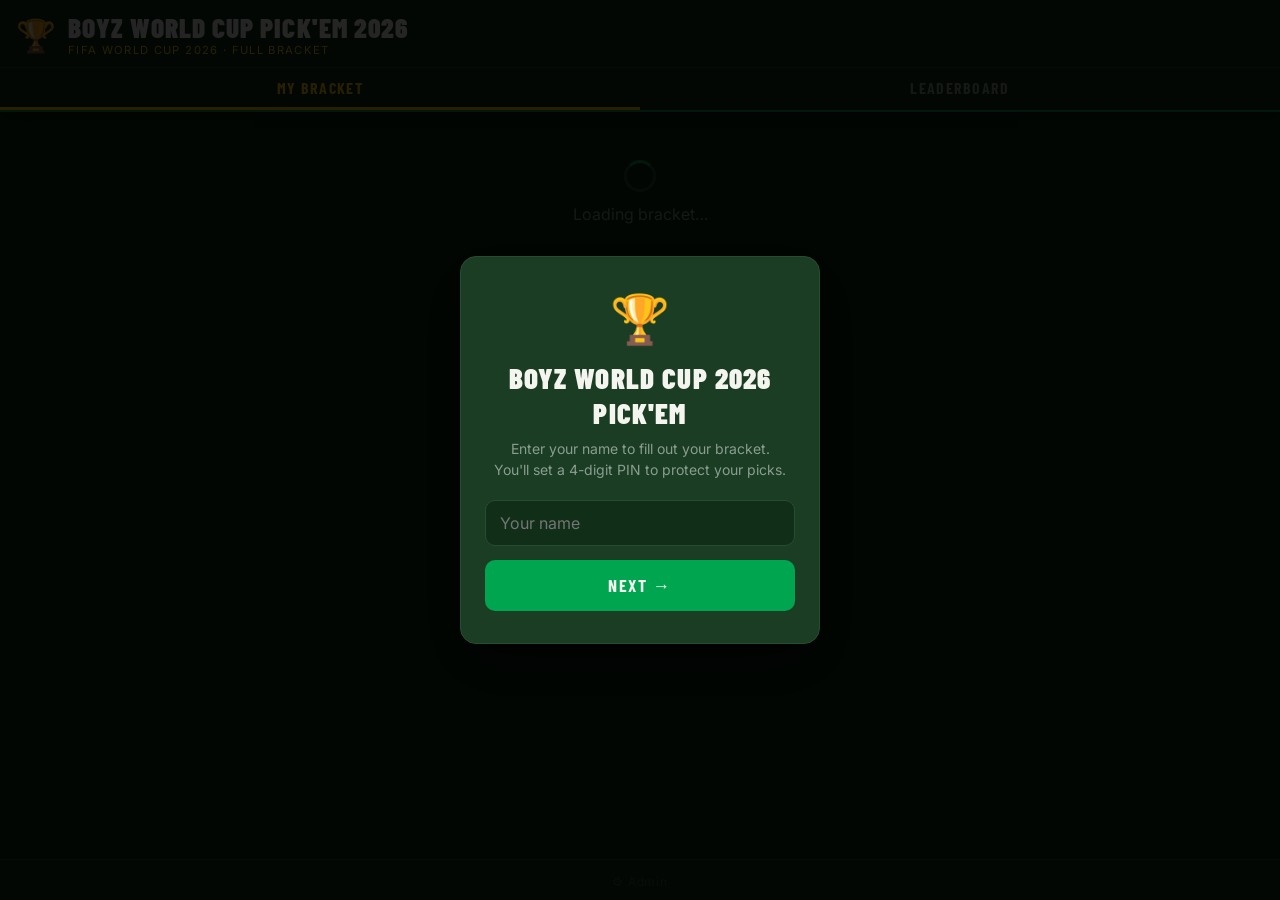
<file: index.html>
<!DOCTYPE html>
<html lang="en">
<head>
  <meta charset="UTF-8" />
  <meta name="viewport" content="width=device-width, initial-scale=1.0" />
  <title>Boyz World Cup Pick'em 2026</title>
  <link rel="stylesheet" href="style.css" />
  <link rel="preconnect" href="https://fonts.googleapis.com" />
  <link href="https://fonts.googleapis.com/css2?family=Barlow+Condensed:wght@400;600;700;900&family=Inter:wght@400;500;600&display=swap" rel="stylesheet" />
</head>
<body>

  <header class="site-header">
    <div class="header-inner">
      <div class="trophy">🏆</div>
      <div class="header-text">
        <h1>Boyz World Cup Pick'em 2026</h1>
        <p class="header-sub">FIFA World Cup 2026 · Full Bracket</p>
      </div>
    </div>
    <nav class="tab-nav">
      <button class="tab-btn active" data-tab="bracket">My Bracket</button>
      <button class="tab-btn" data-tab="leaderboard">Leaderboard</button>
    </nav>
  </header>

  <div class="player-banner hidden" id="playerBanner">
    <span>🙋 <strong id="bannerName"></strong></span>
    <button class="change-btn" id="logoutBtn">Log out</button>
  </div>

  <div class="locked-banner hidden" id="lockedBanner">
    🔒 Bracket locked — picks are closed. Good luck!
  </div>

  <!-- AUTH MODAL -->
  <div class="modal-overlay" id="authModal">
    <div class="modal">
      <div class="modal-trophy">🏆</div>
      <h2>Boyz World Cup 2026 Pick'em</h2>
      <div class="name-section" id="nameSection">
        <p>Enter your name to fill out your bracket.<br>You'll set a 4-digit PIN to protect your picks.</p>
        <input type="text" id="playerNameInput" placeholder="Your name" maxlength="30" autocomplete="off" />
        <button class="btn-primary" id="submitNameBtn">Next →</button>
      </div>
      <div id="pinSection" class="hidden">
        <p id="pinLabel">Set a 4-digit PIN for your account.</p>
        <input type="password" id="playerPinInput" placeholder="4-digit PIN" maxlength="4" inputmode="numeric" />
        <button class="btn-primary" id="submitPinBtn">Enter →</button>
        <button class="text-btn" id="backToNameBtn">← Back</button>
      </div>
    </div>
  </div>

  <!-- BRACKET TAB -->
  <section class="tab-content active" id="tab-bracket">
    <div id="bracketContainer">
      <div class="loading-state"><div class="spinner"></div><p>Loading bracket…</p></div>
    </div>
    <div class="picks-summary hidden" id="picksSummary"></div>
  </section>

  <!-- LEADERBOARD TAB -->
  <section class="tab-content" id="tab-leaderboard">
    <div class="section-label">STANDINGS</div>
    <div id="leaderboardList" class="leaderboard-list">
      <div class="loading-state"><div class="spinner"></div><p>Loading…</p></div>
    </div>
  </section>

  <div class="toast" id="toast"></div>

  <footer class="site-footer">
    <a href="admin.html" class="admin-link">⚙ Admin</a>
  </footer>

  <script src="config.js?v=2"></script>
  <script src="bracket-data.js"></script>
  <script src="app.js"></script>
</body>
</html>
</file>
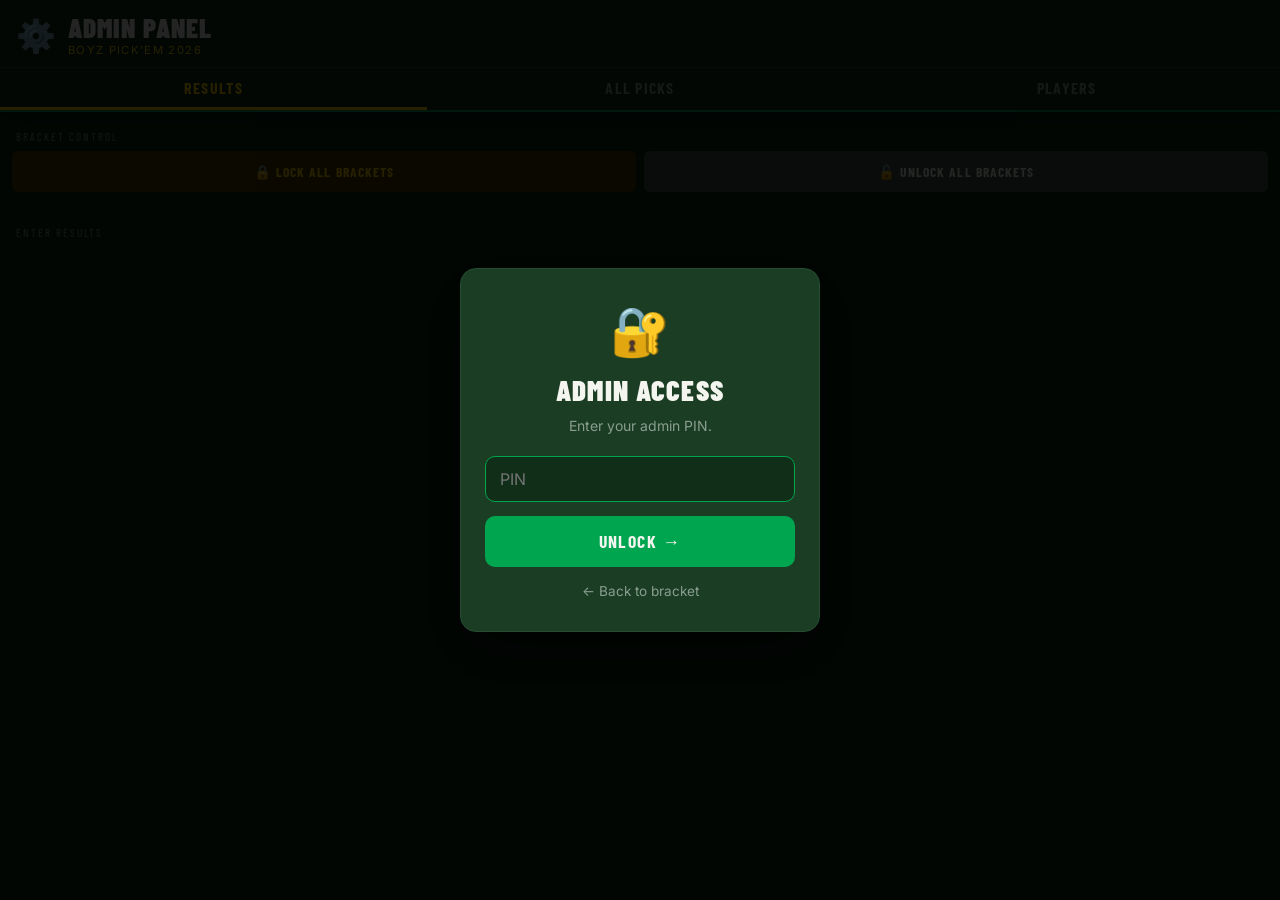
<file: admin.html>
<!DOCTYPE html>
<html lang="en">
<head>
  <meta charset="UTF-8" />
  <meta name="viewport" content="width=device-width, initial-scale=1.0" />
  <title>Admin · Boyz Pick'em 2026</title>
  <link rel="stylesheet" href="style.css" />
  <link rel="preconnect" href="https://fonts.googleapis.com" />
  <link href="https://fonts.googleapis.com/css2?family=Barlow+Condensed:wght@400;600;700;900&family=Inter:wght@400;500;600&display=swap" rel="stylesheet" />
</head>
<body>

  <header class="site-header">
    <div class="header-inner">
      <div class="trophy">⚙️</div>
      <div class="header-text">
        <h1>Admin Panel</h1>
        <p class="header-sub">Boyz Pick'em 2026</p>
      </div>
    </div>
    <nav class="tab-nav">
      <button class="tab-btn active" data-tab="results">Results</button>
      <button class="tab-btn" data-tab="picks">All Picks</button>
      <button class="tab-btn" data-tab="players">Players</button>
    </nav>
  </header>

  <!-- PIN MODAL -->
  <div class="modal-overlay" id="pinModal">
    <div class="modal">
      <div class="modal-trophy">🔐</div>
      <h2>Admin Access</h2>
      <p>Enter your admin PIN.</p>
      <input type="password" id="pinInput" placeholder="PIN" maxlength="8" inputmode="numeric" />
      <button class="btn-primary" id="submitPin">Unlock →</button>
      <a href="index.html" class="back-link">← Back to bracket</a>
    </div>
  </div>

  <!-- RESULTS TAB -->
  <section class="tab-content active" id="tab-results">
    <div class="section-label">BRACKET CONTROL</div>
    <div style="display:flex;gap:8px;margin-bottom:16px;flex-wrap:wrap">
      <button class="btn-sm btn-lock" id="lockAllBtn" style="flex:1;padding:12px;font-size:0.85rem">🔒 Lock All Brackets</button>
      <button class="btn-sm btn-unlock" id="unlockAllBtn" style="flex:1;padding:12px;font-size:0.85rem">🔓 Unlock All Brackets</button>
    </div>
    <div class="section-label">ENTER RESULTS</div>
    <div id="resultsContainer"></div>
  </section>

  <!-- ALL PICKS TAB -->
  <section class="tab-content" id="tab-picks">
    <div class="section-label">ALL PICKS BY MATCH</div>
    <div id="allPicksContainer"></div>
  </section>

  <!-- PLAYERS TAB -->
  <section class="tab-content" id="tab-players">
    <div class="section-label">REGISTERED PLAYERS</div>
    <div id="playersContainer"></div>
  </section>

  <div class="toast" id="toast"></div>

 <script src="config.js?v=8"></script>
<script src="bracket-data.js?v=2"></script>
<script src="admin.js?v=3"></script>
  
</body>
</html>
</file>
<file: style.css>
/* ── TOKENS ── */
:root {
  --green:      #00A550;
  --green-dark: #007a3d;
  --gold:       #FFD700;
  --pitch:      #0a2a14;
  --pitch-mid:  #112e18;
  --pitch-card: #1a3d24;
  --pitch-line: #264d32;
  --white:      #f5f5f0;
  --grey-mid:   #8a9e90;
  --grey-dim:   #3d5244;
  --red:        #e83e3e;
  --radius:     10px;
  --font-head:  'Barlow Condensed', sans-serif;
  --font-body:  'Inter', sans-serif;
}

*, *::before, *::after { box-sizing: border-box; margin: 0; padding: 0; }

body {
  font-family: var(--font-body);
  background: var(--pitch);
  color: var(--white);
  min-height: 100vh;
  padding-bottom: 80px;
}

/* HEADER */
.site-header {
  background: var(--pitch-mid);
  border-bottom: 2px solid var(--green);
  position: sticky; top: 0; z-index: 100;
  box-shadow: 0 4px 20px rgba(0,0,0,0.5);
}
.header-inner { display:flex; align-items:center; gap:12px; padding:14px 16px 10px; }
.trophy { font-size:2rem; line-height:1; }
.header-text h1 {
  font-family:var(--font-head); font-size:1.7rem; font-weight:900;
  letter-spacing:0.04em; text-transform:uppercase; line-height:1;
}
.header-sub { font-size:0.7rem; letter-spacing:0.12em; text-transform:uppercase; color:var(--gold); margin-top:2px; }

/* TABS */
.tab-nav { display:flex; border-top:1px solid var(--pitch-line); }
.tab-btn {
  flex:1; background:transparent; border:none; color:var(--grey-mid);
  font-family:var(--font-head); font-size:1rem; font-weight:700;
  letter-spacing:0.08em; text-transform:uppercase; padding:10px 0;
  cursor:pointer; border-bottom:3px solid transparent; transition:color 0.2s, border-color 0.2s;
}
.tab-btn.active { color:var(--gold); border-bottom-color:var(--gold); }
.tab-btn:hover:not(.active) { color:var(--white); }

.tab-content { display:none; padding:0 12px; }
.tab-content.active { display:block; }

/* BANNERS */
.player-banner {
  background:var(--pitch-card); border-bottom:1px solid var(--pitch-line);
  display:flex; align-items:center; justify-content:space-between; padding:10px 16px; font-size:0.85rem;
}
.locked-banner {
  background:#2a1a00; border-bottom:2px solid var(--gold);
  text-align:center; padding:10px 16px; font-size:0.85rem; color:var(--gold);
  font-family:var(--font-head); font-weight:700; letter-spacing:0.06em; text-transform:uppercase;
}
.change-btn {
  background:transparent; border:1px solid var(--grey-dim); color:var(--grey-mid);
  font-size:0.75rem; padding:4px 10px; border-radius:20px; cursor:pointer;
  transition:border-color 0.2s, color 0.2s;
}
.change-btn:hover { border-color:var(--white); color:var(--white); }

/* MODAL */
.modal-overlay {
  position:fixed; inset:0; background:rgba(0,0,0,0.85);
  display:flex; align-items:center; justify-content:center; z-index:999; padding:20px;
}
.modal-overlay.hidden { display:none; }
.modal {
  background:var(--pitch-card); border:1px solid var(--pitch-line); border-radius:16px;
  padding:32px 24px; max-width:360px; width:100%; text-align:center;
  box-shadow:0 20px 60px rgba(0,0,0,0.6);
}
.modal-trophy { font-size:3rem; margin-bottom:12px; }
.modal h2 {
  font-family:var(--font-head); font-size:1.8rem; font-weight:900;
  text-transform:uppercase; letter-spacing:0.04em; margin-bottom:8px;
}
.modal p { color:var(--grey-mid); font-size:0.875rem; line-height:1.5; margin-bottom:20px; }
.modal input {
  width:100%; background:var(--pitch-mid); border:1px solid var(--pitch-line);
  border-radius:var(--radius); color:var(--white); font-family:var(--font-body);
  font-size:1rem; padding:12px 14px; margin-bottom:14px; outline:none; transition:border-color 0.2s;
}
.modal input:focus { border-color:var(--green); }
.btn-primary {
  width:100%; background:var(--green); color:var(--white); border:none;
  border-radius:var(--radius); font-family:var(--font-head); font-size:1.1rem; font-weight:700;
  letter-spacing:0.08em; text-transform:uppercase; padding:14px; cursor:pointer;
  transition:background 0.2s, transform 0.1s;
}
.btn-primary:hover { background:var(--green-dark); }
.btn-primary:active { transform:scale(0.98); }
.text-btn {
  display:block; background:none; border:none; color:var(--grey-mid);
  font-size:0.85rem; cursor:pointer; margin-top:12px; width:100%;
}
.text-btn:hover { color:var(--white); }
.back-link { display:block; margin-top:16px; color:var(--grey-mid); text-decoration:none; font-size:0.85rem; }

/* SECTION LABEL */
.section-label {
  font-family:var(--font-head); font-size:0.7rem; letter-spacing:0.18em;
  color:var(--grey-mid); padding:18px 4px 8px; display:flex; align-items:center; gap:8px;
}
.pts-badge {
  background:var(--green-dark); color:var(--white); font-size:0.65rem;
  padding:2px 7px; border-radius:10px; letter-spacing:0.06em;
}

/* ROUND SECTION */
.round-section { margin-bottom:8px; }
.match-list { display:flex; flex-direction:column; gap:8px; padding-bottom:4px; }

/* MATCH CARDS */
.match-card {
  background:var(--pitch-card); border:1px solid var(--pitch-line);
  border-radius:var(--radius); padding:12px; transition:border-color 0.2s;
}
.match-card.picked  { border-color:var(--green); }
.match-card.correct { border-color:var(--gold); background:rgba(255,215,0,0.05); }
.match-card.wrong   { border-color:#3d1010; }
.match-card.pending { opacity:0.6; }

.match-teams { display:flex; align-items:center; gap:8px; }

.pick-btn {
  flex:1; background:var(--pitch-mid); border:2px solid var(--pitch-line);
  border-radius:var(--radius); color:var(--white); font-family:var(--font-head);
  font-size:0.95rem; font-weight:700; letter-spacing:0.03em; text-transform:uppercase;
  padding:10px 6px; cursor:pointer; transition:background 0.15s, border-color 0.15s; text-align:center;
}
.pick-btn:hover:not(:disabled):not(.disabled) { background:var(--green-dark); border-color:var(--green); }
.pick-btn.selected { background:var(--green); border-color:var(--green); }
.pick-btn.winner   { background:rgba(255,215,0,0.15); border-color:var(--gold); color:var(--gold); }
.pick-btn.loser    { opacity:0.4; }
.pick-btn.disabled, .pick-btn:disabled { cursor:not-allowed; opacity:0.6; }

.vs-label {
  font-family:var(--font-head); font-size:0.8rem; font-weight:900;
  color:var(--grey-dim); flex-shrink:0; letter-spacing:0.08em;
}

.pick-status {
  margin-top:7px; font-size:0.7rem; text-align:center; color:var(--grey-mid); min-height:14px;
}
.pick-status.correct-pick { color:var(--gold); font-weight:600; }
.pick-status.wrong-pick   { color:var(--red); }
.pick-status.pending-pick { color:var(--green); }
.pick-status.no-pick      { color:var(--grey-dim); }

/* PROGRESS SUMMARY */
.picks-summary { padding:12px 0 4px; }
.summary-bar {
  display:flex; align-items:center; gap:10px; font-size:0.75rem; color:var(--grey-mid);
  background:var(--pitch-card); border:1px solid var(--pitch-line);
  border-radius:var(--radius); padding:10px 14px;
}
.progress-track { flex:1; height:6px; background:var(--pitch-line); border-radius:3px; overflow:hidden; }
.progress-fill  { height:100%; background:var(--green); border-radius:3px; transition:width 0.3s; }

/* LEADERBOARD */
.leaderboard-list { display:flex; flex-direction:column; gap:6px; padding-bottom:16px; }
.lb-row {
  display:flex; align-items:center; gap:12px; background:var(--pitch-card);
  border:1px solid var(--pitch-line); border-radius:var(--radius); padding:12px 14px;
}
.lb-row.me     { border-color:var(--green); }
.lb-row.top-1  { border-color:var(--gold); background:rgba(255,215,0,0.05); }
.lb-rank { font-family:var(--font-head); font-size:1.4rem; font-weight:900; color:var(--grey-dim); width:32px; text-align:center; flex-shrink:0; }
.lb-row.top-1 .lb-rank { color:var(--gold); }
.lb-row.top-2 .lb-rank { color:#c0c0c0; }
.lb-row.top-3 .lb-rank { color:#cd7f32; }
.lb-name { flex:1; font-weight:600; font-size:0.95rem; white-space:nowrap; overflow:hidden; text-overflow:ellipsis; }
.lb-pts  { font-family:var(--font-head); font-size:1.3rem; font-weight:900; color:var(--green); }
.lb-pts-label { font-size:0.65rem; color:var(--grey-mid); letter-spacing:0.08em; text-align:right; }

/* LOADING / EMPTY */
.loading-state { text-align:center; padding:48px 16px; color:var(--grey-mid); }
.spinner {
  width:32px; height:32px; border:3px solid var(--pitch-line); border-top-color:var(--green);
  border-radius:50%; animation:spin 0.9s linear infinite; margin:0 auto 12px;
}
@keyframes spin { to { transform:rotate(360deg); } }
.empty-state { text-align:center; padding:48px 16px; }
.empty-state p { color:var(--grey-mid); font-size:0.9rem; }

/* TOAST */
.toast {
  position:fixed; bottom:24px; left:50%; transform:translateX(-50%) translateY(20px);
  background:var(--pitch-card); color:var(--white); border:1px solid var(--green);
  border-radius:24px; padding:10px 22px; font-size:0.875rem; font-weight:500;
  opacity:0; pointer-events:none; transition:opacity 0.25s, transform 0.25s;
  white-space:nowrap; z-index:9999; max-width:90vw;
}
.toast.show { opacity:1; transform:translateX(-50%) translateY(0); }

/* FOOTER */
.site-footer {
  position:fixed; bottom:0; left:0; right:0; background:var(--pitch-mid);
  border-top:1px solid var(--pitch-line); text-align:center; padding:10px;
}
.admin-link { font-size:0.75rem; color:var(--grey-dim); text-decoration:none; letter-spacing:0.08em; }
.admin-link:hover { color:var(--grey-mid); }

/* ADMIN */
.admin-game-card {
  background:var(--pitch-card); border:1px solid var(--pitch-line);
  border-radius:var(--radius); padding:14px; margin-bottom:8px;
}
.admin-game-title { font-family:var(--font-head); font-size:1.05rem; font-weight:700; text-transform:uppercase; }
.admin-game-meta  { font-size:0.7rem; color:var(--grey-mid); margin-top:2px; }
.admin-actions    { display:flex; gap:8px; align-items:center; flex-wrap:wrap; }

.btn-sm {
  font-family:var(--font-head); font-size:0.8rem; font-weight:700; letter-spacing:0.08em;
  text-transform:uppercase; border:none; border-radius:6px; padding:7px 12px;
  cursor:pointer; transition:opacity 0.2s;
}
.btn-sm:hover { opacity:0.85; }
.btn-lock   { background:#4a3a00; color:var(--gold); }
.btn-unlock { background:var(--grey-dim); color:var(--white); }
.btn-winner { background:var(--green-dark); color:var(--white); }

.badge-correct { color:var(--gold); font-weight:600; }
.badge-wrong   { color:var(--red); }
.badge-pending { color:var(--grey-mid); }

.hidden { display:none !important; }

@media (max-width:400px) {
  .header-text h1 { font-size:1.4rem; }
  .pick-btn { font-size:0.82rem; padding:9px 4px; }
}
</file>
